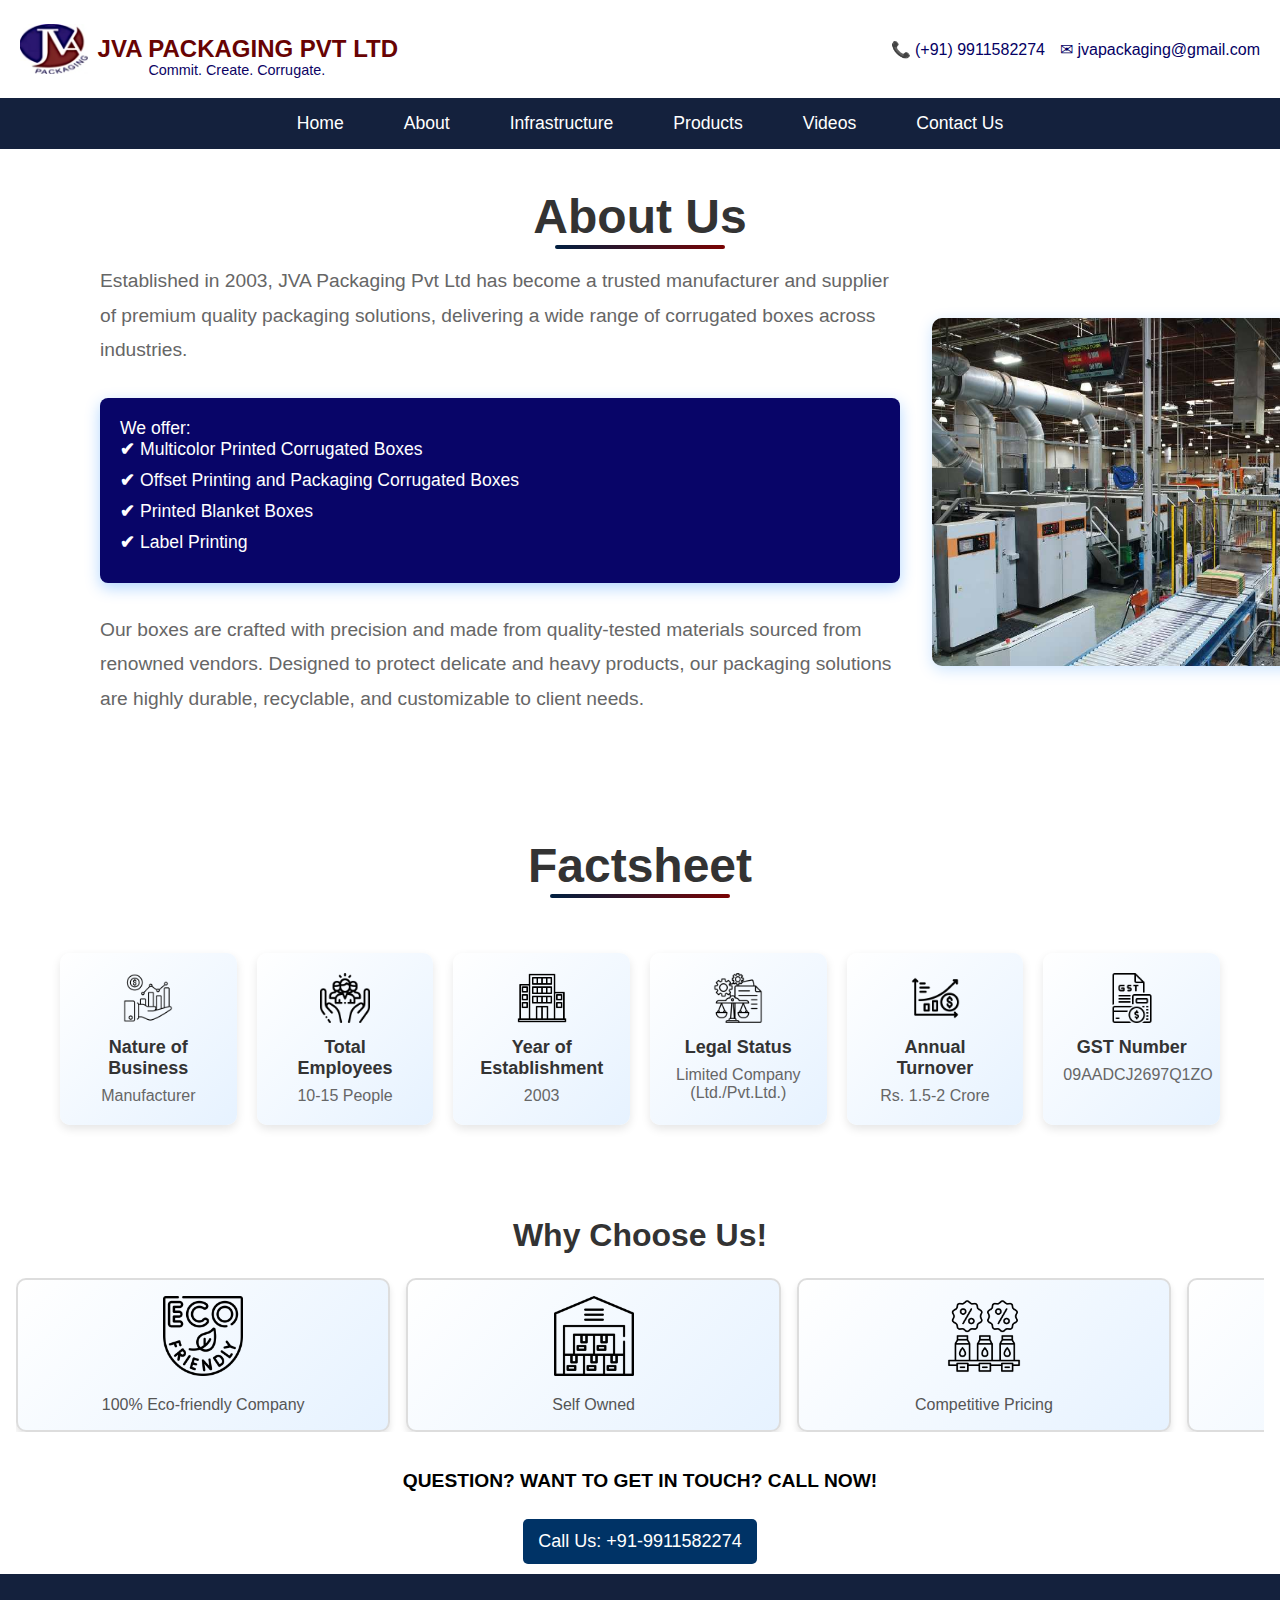
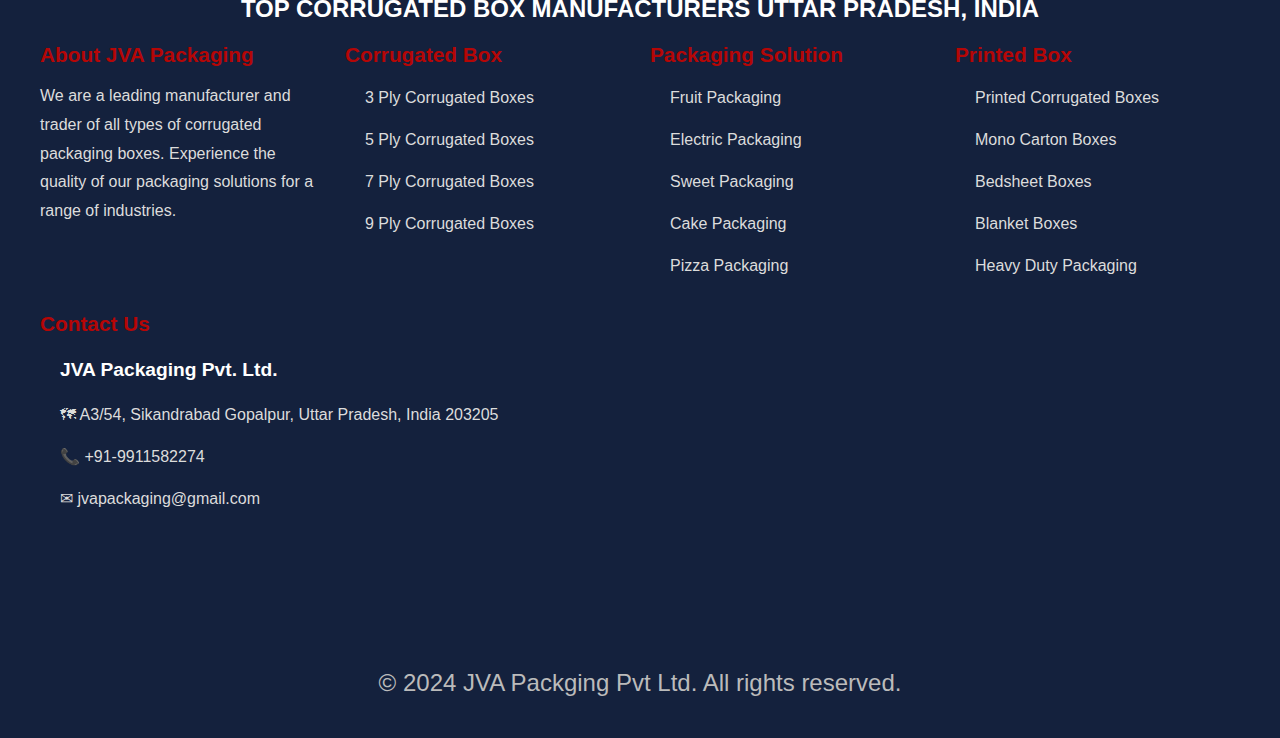
<file: about.html>
<!DOCTYPE html>
<html lang="en">
<head>
    <meta charset="UTF-8">
    <meta name="viewport" content="width=device-width, initial-scale=1.0">
    <title>About Us - JVA Packaging Pvt Ltd</title>
    <link rel="icon" href="img/jva logo.jpg"type="image/x-icon" />
    <link rel="stylesheet" href="about.css">
    <link href="https://fonts.googleapis.com/css2?family=Playfair+Display:wght@400;700&family=Raleway:wght@400;700&family=Lobster&family=Dancing+Script:wght@400;700&family=Cinzel:wght@400;700&display=swap" rel="stylesheet">

    </head>
<body>
    <header>
        <div class="top-bar">
            <div class="logo">  
                <img src="img/jva logo.jpg" alt="jva packaging Logo">
                <h1>JVA PACKAGING PVT LTD</h1>
                <p>Commit. Create. Corrugate.</p>
            </div>
            <div class="contact-info">
                <a href="tel:+919911582274">&#128222; (+91) 9911582274</a>
                <a href="jvapackaging@gmail.com">&#9993; jvapackaging@gmail.com</a>
            </div>
        </div>
        <nav>
            <div class="hamburger" onclick="toggleMenu()">
                &#9776; <!-- Hamburger Icon -->
            </div>
            <ul id="nav-list" class="menu-visible">
                <li><a href="index.html">Home</a></li>
                <li><a href="about.html">About</a></li>
                <li><a href="infra.html">Infrastructure</a></li>
                <li><a href="products.html">Products</a></li>
                <li><a href="video.html">Videos</a></li>
                <li><a href="contact.html">Contact Us</a></li>
            </ul>
        </nav>
    </header>

    <section class="about-us">
        <h1 class="heading">About Us</h1>
        <div class="content">
            <p class="intro">Established in 2003, JVA Packaging Pvt Ltd has become a trusted manufacturer and supplier of premium quality packaging solutions, delivering a wide range of corrugated boxes across industries.</p>
            <div class="highlight">
                <p>We offer:</p>
                <ul>
                    <li>Multicolor Printed Corrugated Boxes</li>
                    <li>Offset Printing and Packaging Corrugated Boxes</li>
                    <li>Printed Blanket Boxes</li>
                    <li>Label Printing</li>
                </ul>
            </div>
            <p class="details">Our boxes are crafted with precision and made from quality-tested materials sourced from renowned vendors. Designed to protect delicate and heavy products, our packaging solutions are highly durable, recyclable, and customizable to client needs.</p>
            <div class="image-section">
                <img src="img/jva.jpg" alt="Packaging Factory">
            </div>
        </div>
    </section>
    <div class="heading-container">
      <h1 class="fact">Factsheet</h1>
    </div>
    <div class="container">
        <div class="card">
          <div class="icon">
            <img src="about icon/business.png" alt="Nature of Business">
          </div>
          <div class="title">Nature of Business</div>
          <div class="value">Manufacturer</div>
        </div>
        <div class="card">
          <div class="icon">
            <img src="about icon/employee.png" alt="Total Employees">
          </div>
          <div class="title">Total Employees</div>
          <div class="value">10-15 People</div>
        </div>
        <div class="card">
          <div class="icon">
            <img src="about icon/company.png" alt="Year of Establishment">
          </div>
          <div class="title">Year of Establishment</div>
          <div class="value">2003</div>
        </div>
        <div class="card">
          <div class="icon">
            <img src="about icon/legal-system.png" alt="Legal Status">
          </div>
          <div class="title">Legal Status</div>
          <div class="value">Limited Company (Ltd./Pvt.Ltd.)</div>
        </div>
        <div class="card">
          <div class="icon">
            <img src="about icon/data-analytics.png" alt="Annual Turnover">
          </div>
          <div class="title">Annual Turnover</div>
          <div class="value">Rs. 1.5-2 Crore</div>
        </div>
        <div class="card">
          <div class="icon">
            <img src="about icon/gst.png" alt="GST Number">
          </div>
          <div class="title">GST Number</div>
          <div class="value">09AADCJ2697Q1ZO</div>
        </div>  
      </div>


    <section id="why-choose-us" class="why-choose-us">
        <h2>Why Choose Us!</h2>
        <div class="features-slider">
          <div class="slide">
            <img src="img/eco-friendly.png" alt="Eco-Friendly">
            <p>100% Eco-friendly Company</p>
          </div>
          <div class="slide">
            <img src="img/warehouse.png" alt="Family Owned">
            <p>Self Owned</p>
          </div>
          <div class="slide">
            <img src="img/pricing.png" alt="Competitive Pricing">
            <p>Competitive Pricing</p>
          </div>
          <div class="slide">
            <img src="img/customizing.png" alt="Customizable Packaging">
            <p>Customizable Packaging</p>
          </div>
          <div class="slide">
            <img src="img/sustainable-factory.png" alt="Sustainability">
            <p>Committed to Sustainability</p>
          </div>
          <div class="slide">
            <img src="img/receiver.png" alt="Quality Material">
            <p>Quality Raw Materials</p>
          </div>
          <div class="slide">
            <img src="img/home.png" alt="In-house Packaging">
            <p>In-house Packaging</p>
          </div>
          <div class="slide">
            <img src="img/factory-machine.png" alt="Serving Big & Small">
            <p>Fully Equipped</p>
          </div>
        </div>
      </section>
      
    <section class="questions">
        <h2 class="CALL">QUESTION? WANT TO GET IN TOUCH? CALL NOW!</h2>
        
        <a href="tel:+91-9911582274" class="call-button">Call Us: +91-9911582274</a>
       
    </section>
    <!-- footer section -->
    <footer>
        <div class="footer-container">
            <div class="footer-section">
                <h2>Top Corrugated Box Manufacturers uttar Pradesh, India</h2>
            </div>
            <div class="footer-content">
                <!-- About Section -->
                <div class="footer-column">
                    <h3>About JVA Packaging</h3>
                    <p1>
                        We are a leading manufacturer and trader of all types of corrugated packaging boxes. Experience the quality of our packaging solutions for a range of industries.
                    </p1>
                    
                </div>
    
                <!-- Corrugated Box Section -->
                <div class="footer-column">
                    <h3>Corrugated Box</h3>
                    <ul>
                        <li><a href="#">3 Ply Corrugated Boxes</a></li>
                        <li><a href="#">5 Ply Corrugated Boxes</a></li>
                        <li><a href="#">7 Ply Corrugated Boxes</a></li>
                        <li><a href="#">9 Ply Corrugated Boxes</a></li>
                    </ul>
                </div>
    
                <!-- Packaging Solution Section -->
                <div class="footer-column">
                    <h3>Packaging Solution</h3>
                    <ul>
                        <li><a href="#">Fruit Packaging</a></li>
                        <li><a href="#">Electric Packaging</a></li>
                        <li><a href="#">Sweet Packaging</a></li>
                        <li><a href="#">Cake Packaging</a></li>
                        <li><a href="#">Pizza Packaging</a></li>
                    </ul>
                </div>
                   <!-- Printed Box Section -->
                   <div class="footer-column">
                    <h3>Printed Box</h3>
                    <ul>
                        <li><a href="#">Printed Corrugated Boxes</a></li>
                        <li><a href="#">Mono Carton Boxes</a></li>
                        <li><a href="#">Bedsheet Boxes</a></li>
                        <li><a href="#">Blanket Boxes</a></li>
                        <li><a href="#">Heavy Duty Packaging</a></li>
                    </ul>
                </div>
                <!-- Contact Section -->
                <div class="footer-column">
                    <h3>Contact Us</h3>
                    <ul>
                        <li><strong>JVA Packaging Pvt. Ltd.</strong></li>
                        <li><a href="https://maps.app.goo.gl/AWVJdCpCkcMdWbh77"> &#128506; A3/54, Sikandrabad Gopalpur, Uttar Pradesh, India 203205</a></li>
                  
                        <li> <a href="tel:+919911582274">&#128222; +91-9911582274</a></li>
                        <li> <a href="mailto:jvapackaging@gmail.com">&#9993; jvapackaging@gmail.com</a></li>
                        
                    </ul>
                </div>
                <div class="maps">
                    <iframe src="https://www.google.com/maps/embed?pb=!1m18!1m12!1m3!1d224760.96197865362!2d77.69749341778564!3d28.331929483795637!2m3!1f0!2f0!3f0!3m2!1i1024!2i768!4f13.1!3m3!1m2!1s0x390c95ac6ce05339%3A0xa662cb6fce7e8651!2sJva%20Packaging%20Pvt.%20Ltd.!5e0!3m2!1sen!2sin!4v1727687516761!5m2!1sen!2sin" width="500" height="300" style="border:0;" allowfullscreen="" loading="lazy" referrerpolicy="no-referrer-when-downgrade" aria-hidden="false" tabindex="0"></iframe>
                </div>
            </div>
        </div>
        <div class="footer-bottom">
            <p>&copy; 2024 JVA Packging Pvt Ltd. All rights reserved.</p>
        </div>
    </footer>
    <script src="script.js"></script>
    <script>
        function toggleMenu() {
            const navList = document.getElementById('nav-list');
            if (navList.classList.contains('menu-hidden')) {
                navList.classList.remove('menu-hidden');
                navList.classList.add('menu-visible');
            } else {
                navList.classList.remove('menu-visible');
                navList.classList.add('menu-hidden');
            }
        }
        document.addEventListener("DOMContentLoaded", () => {
            const slider = document.querySelector(".features-slider");
            let scrollAmount = 0;

            function autoSlide() {
            const maxScrollLeft = slider.scrollWidth - slider.clientWidth;
            if (scrollAmount >= maxScrollLeft) {
                scrollAmount = 0; // Reset to the beginning
            } else {
                scrollAmount += slider.clientWidth / 3; // Adjust step for smooth scroll
            }
            slider.scrollTo({
            left: scrollAmount,
            behavior: "smooth",
        });
    }

    setInterval(autoSlide, 1000); // Slides every 3 seconds
  });

    
        </script>
        
    <!-- JavaScript for 'Back to Top' button -->
    </body>
    </html>
</file>
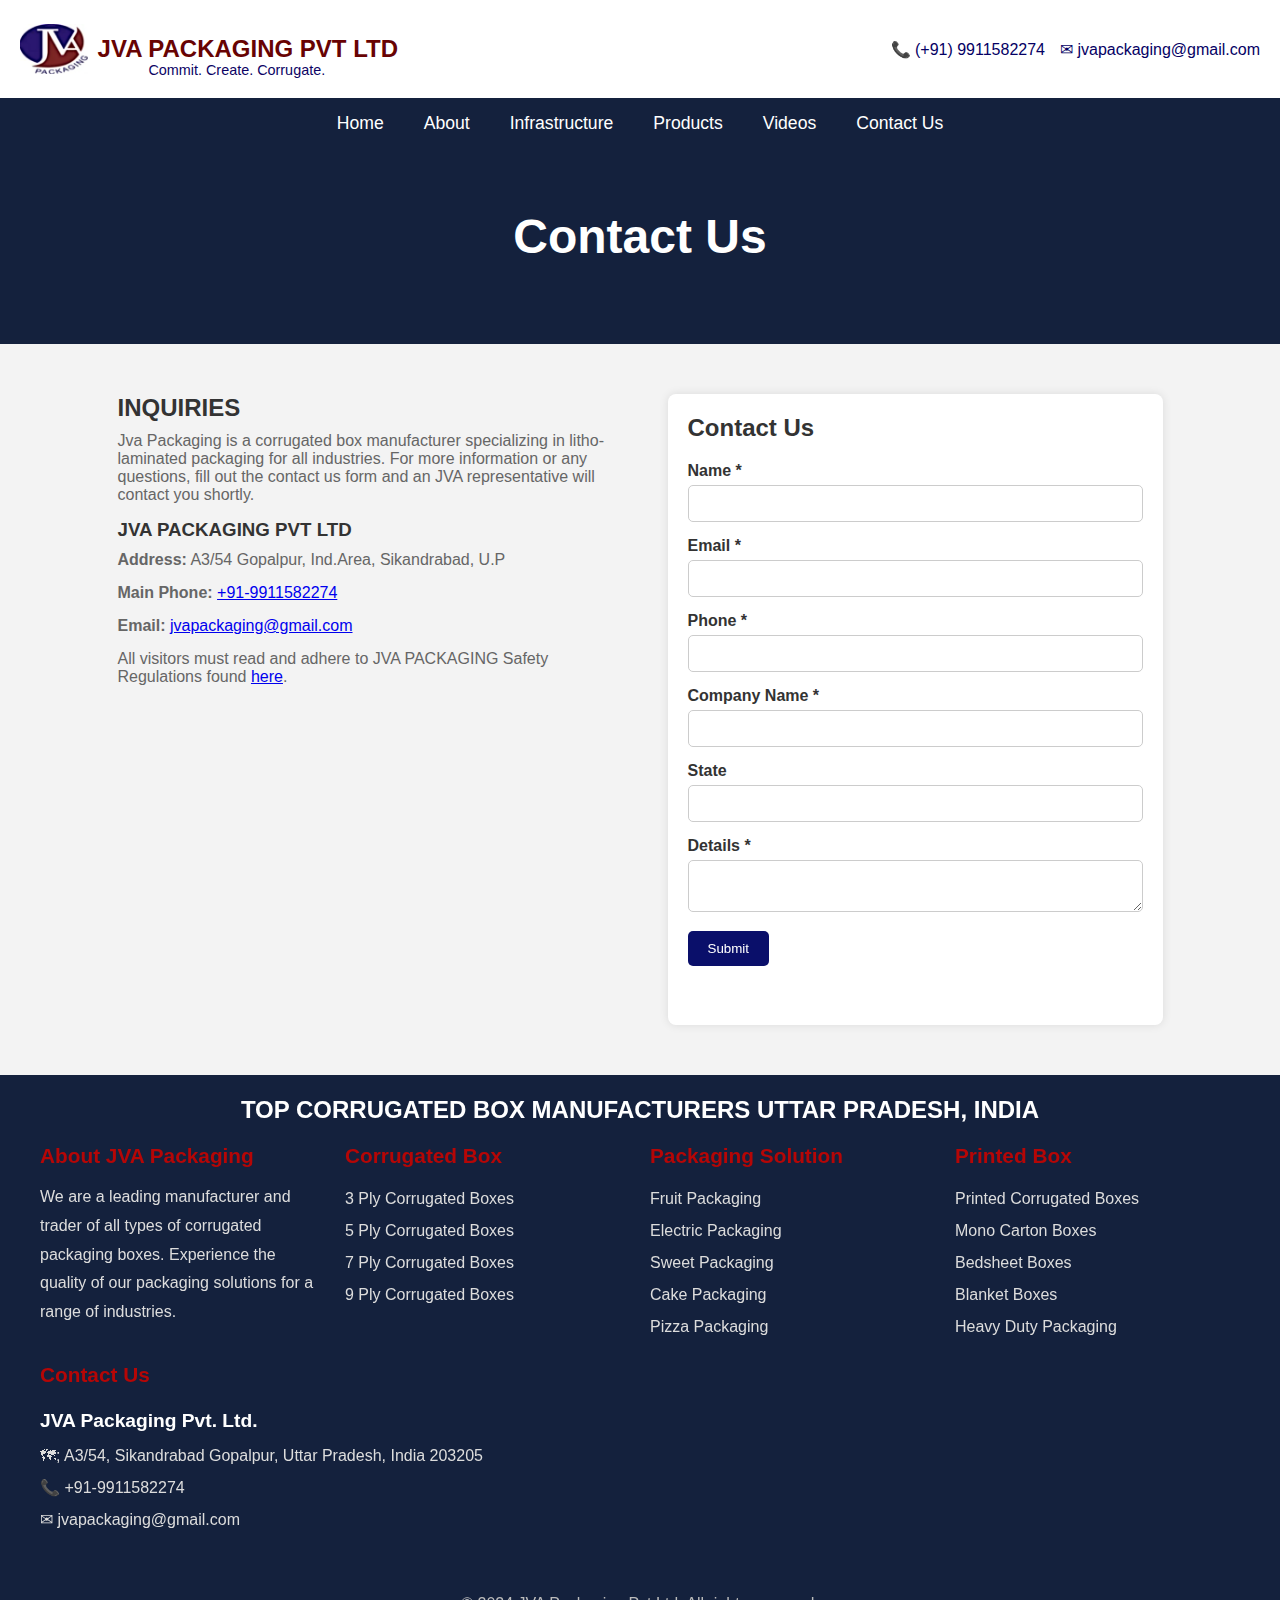
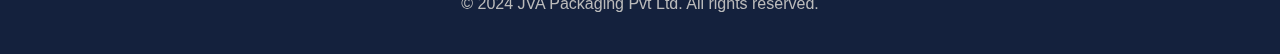
<file: contact.html>
<!DOCTYPE html>
<html lang="en">
<head>
    <meta charset="UTF-8">
    <meta name="viewport" content="width=device-width, initial-scale=1.0">
    <title>Contact Us - JVA Packaging Pvt Ltd</title>
    <link rel="stylesheet" href="contact.css">
</head>
<body>
    <header>
        <div class="top-bar">
            <div class="logo">  
                <img src="img/jva logo.jpg" alt="jva packaging Logo">
                <h1>JVA PACKAGING PVT LTD</h1>
                <p>Commit. Create. Corrugate.</p>
            </div>
            <div class="contact-info">
                <a href="tel:+919911582274">&#128222; (+91) 9911582274</a>
                <a href="jvapackaging@gmail.com">&#9993; jvapackaging@gmail.com</a>
            </div>
        </div>
        <nav>
            <div class="hamburger" onclick="toggleMenu()">
                &#9776; <!-- Hamburger Icon -->
            </div>
            <ul id="nav-list" class="menu-visible">
                <li><a href="index.html">Home</a></li>
                <li><a href="about.html">About</a></li>
                <li><a href="infra.html">Infrastructure</a></li>
                <li><a href="products.html">Products</a></li>
                <li><a href="video.html">Videos</a></li>
                <li><a href="contact.html">Contact Us</a></li>
            </ul>
            
        </nav>
    </header>
    
    <!-- Header Section -->
    <div class="pro">
        <h1>Contact Us</h1>
        
    </div>

    <div class="container">
        <!-- Left Side: Company Information -->
        <div class="company-info">
            <h2>INQUIRIES</h2>
            <p>Jva Packaging is a corrugated box manufacturer specializing in litho-laminated packaging for all industries. For more information or any questions, fill out the contact us form and an JVA representative will contact you shortly.</p>
            <h3>JVA PACKAGING PVT LTD</h3>
            <p><strong>Address:</strong> A3/54 Gopalpur, Ind.Area, Sikandrabad, U.P</U></p>
            <p><strong>Main Phone:</strong> <a href="tel:+919911582274">+91-9911582274</a></p>
            <p><strong>Email:</strong> <a href="jvapackaging@gmail.com">jvapackaging@gmail.com</a></p>
            <p>All visitors must read and adhere to JVA PACKAGING Safety Regulations found <a href="#">here</a>.</p>
        
        <!-- Google Map Embed -->
        <iframe src="https://www.google.com/maps/embed?pb=!1m18!1m12!1m3!1d224760.96197865362!2d77.69749341778564!3d28.331929483795637!2m3!1f0!2f0!3f0!3m2!1i1024!2i768!4f13.1!3m3!1m2!1s0x390c95ac6ce05339%3A0xa662cb6fce7e8651!2sJva%20Packaging%20Pvt.%20Ltd.!5e0!3m2!1sen!2sin!4v1727687516761!5m2!1sen!2sin" width="350" height="300" style="border:0;" allowfullscreen="" loading="lazy" referrerpolicy="no-referrer-when-downgrade" aria-hidden="false" tabindex="0"></iframe>
           
        </div>

    <!-- Right Side: Contact Form -->
    <div class="contact-form">
        <h2>Contact Us</h2>
        <form id="contactForm" action="https://api.web3forms.com/submit" method="post">
            <input type="hidden" name="access_key" value="dceea144-5301-4f5d-9f7b-da178e987632">
            <label for="name">Name *</label>
            <input type="text" id="name" name="name" required>
        
            <label for="email">Email *</label>
            <input type="email" id="email" name="email" required>
        
            <label for="phone">Phone *</label>
            <input type="tel" id="phone" name="phone" required>
        
            <label for="company-name">Company Name *</label>
            <input type="text" id="company-name" name="company-name" required>
        
            <label for="state">State </label>
            <input type="text" id="state" name="state">
        
            <label for="details">Details *</label>
            <textarea id="details" name="details" required></textarea>
        
            <button type="submit">Submit</button>
        </form>
        
    </div>
</div>

<footer>
    <div class="footer-container">
        <div class="footer-section">
            <h2>Top Corrugated Box Manufacturers uttar Pradesh, India</h2>
        </div>
        <div class="footer-content">
            <!-- About Section -->
            <div class="footer-column">
                <h3>About JVA Packaging</h3>
                <p1>
                    We are a leading manufacturer and trader of all types of corrugated packaging boxes. Experience the quality of our packaging solutions for a range of industries.
                </p1>
                
            </div>

            <!-- Corrugated Box Section -->
            <div class="footer-column">
                <h3>Corrugated Box</h3>
                <ul>
                    <li><a href="#">3 Ply Corrugated Boxes</a></li>
                    <li><a href="#">5 Ply Corrugated Boxes</a></li>
                    <li><a href="#">7 Ply Corrugated Boxes</a></li>
                    <li><a href="#">9 Ply Corrugated Boxes</a></li>
                </ul>
            </div>

            <!-- Packaging Solution Section -->
            <div class="footer-column">
                <h3>Packaging Solution</h3>
                <ul>
                    <li><a href="#">Fruit Packaging</a></li>
                    <li><a href="#">Electric Packaging</a></li>
                    <li><a href="#">Sweet Packaging</a></li>
                    <li><a href="#">Cake Packaging</a></li>
                    <li><a href="#">Pizza Packaging</a></li>
                </ul>
            </div>
               <!-- Printed Box Section -->
               <div class="footer-column">
                <h3>Printed Box</h3>
                <ul>
                    <li><a href="#">Printed Corrugated Boxes</a></li>
                    <li><a href="#">Mono Carton Boxes</a></li>
                    <li><a href="#">Bedsheet Boxes</a></li>
                    <li><a href="#">Blanket Boxes</a></li>
                    <li><a href="#">Heavy Duty Packaging</a></li>
                </ul>
            </div>
            <!-- Contact Section -->
            <div class="footer-column">
                <h3>Contact Us</h3>
                <ul>
                    <li><strong>JVA Packaging Pvt. Ltd.</strong></li>
                    <li><a href="https://maps.app.goo.gl/AWVJdCpCkcMdWbh77"> &#128506;; A3/54, Sikandrabad Gopalpur, Uttar Pradesh, India 203205</a></li>
              
                    <li> <a href="tel:+919911582274">&#128222; +91-9911582274</a></li>
                    <li> <a href="mailto:jvapackaging@gmail.com">&#9993; jvapackaging@gmail.com</a></li>
                    
                </ul>
            </div>
        </div>
    </div>
    <div class="footer-bottom">
        <p>&copy; 2024 JVA Packaging Pvt Ltd. All rights reserved.</p>
    </div>
</footer>
<script>
    function toggleMenu() {
        const navList = document.getElementById('nav-list');
        if (navList.classList.contains('menu-hidden')) {
            navList.classList.remove('menu-hidden');
            navList.classList.add('menu-visible');
        } else {
            navList.classList.remove('menu-visible');
            navList.classList.add('menu-hidden');
        }
    }
    </script>
    
</body>
</html>
</file>
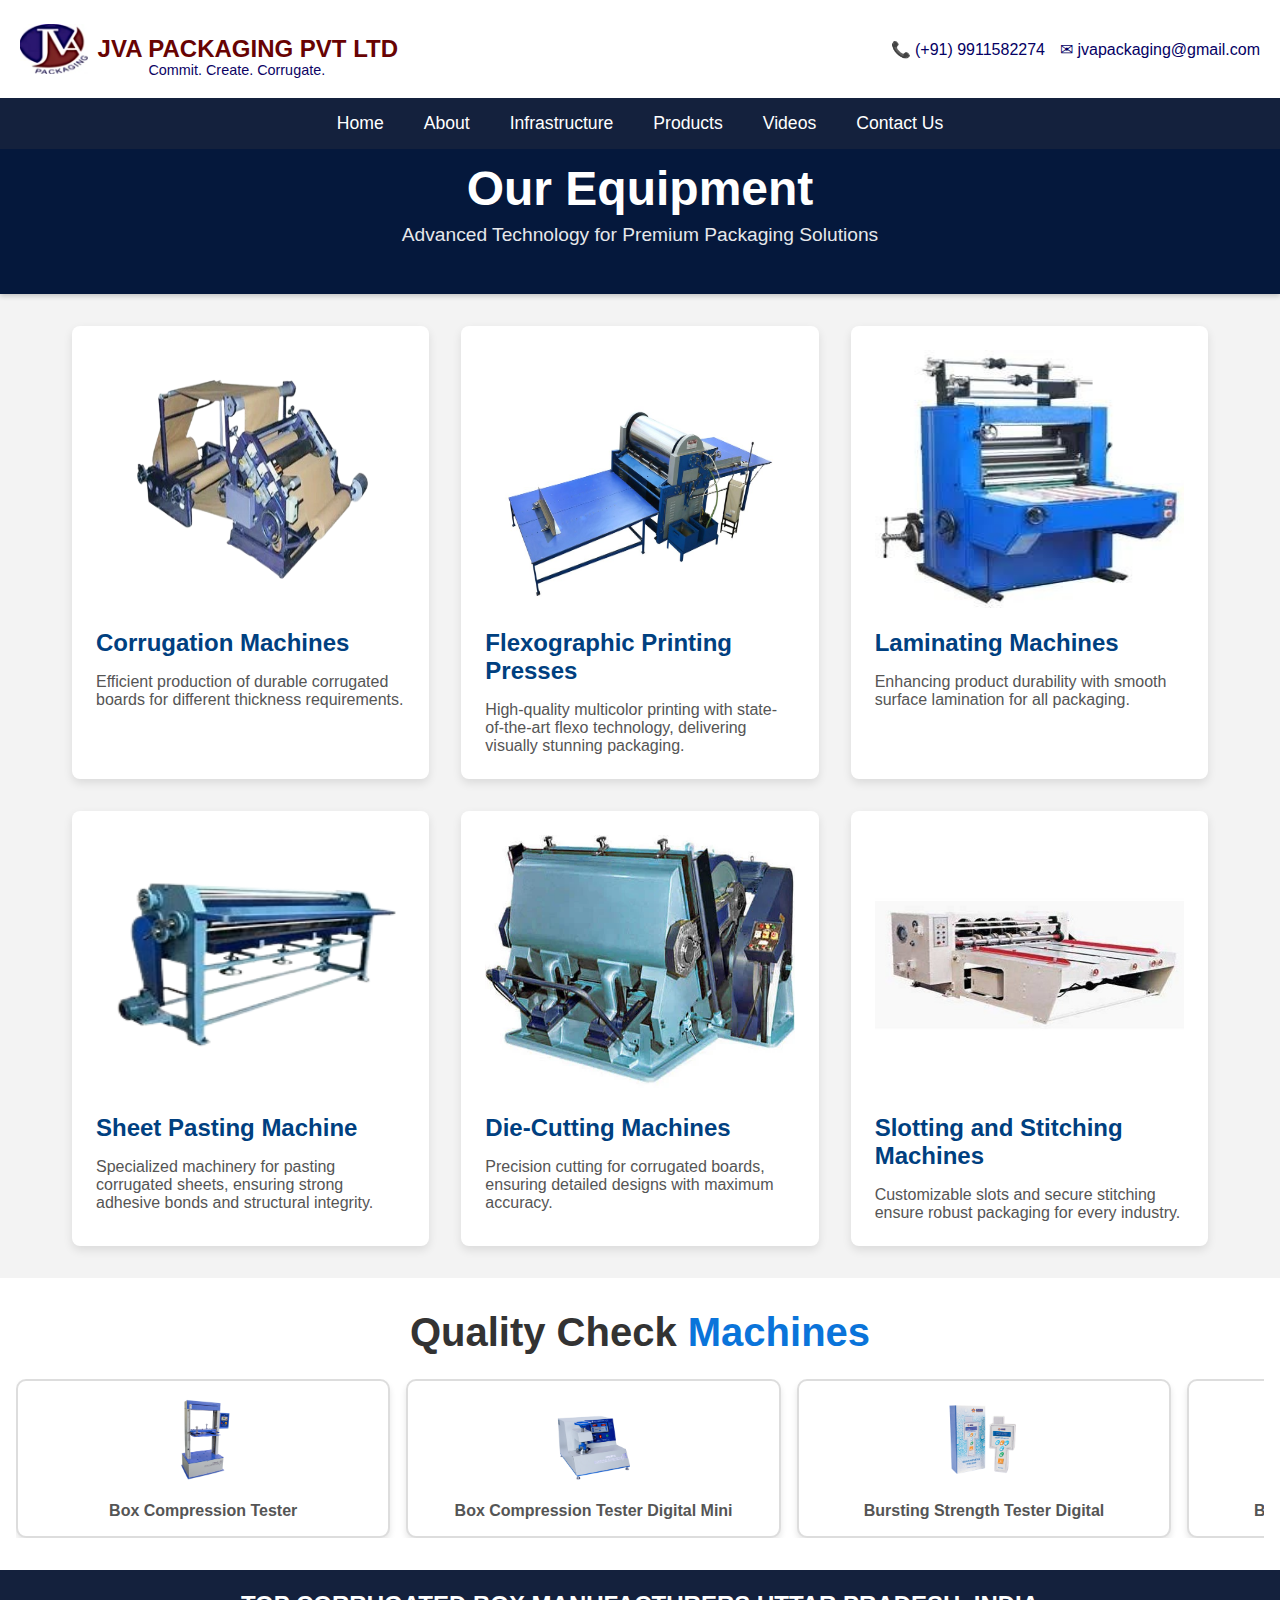
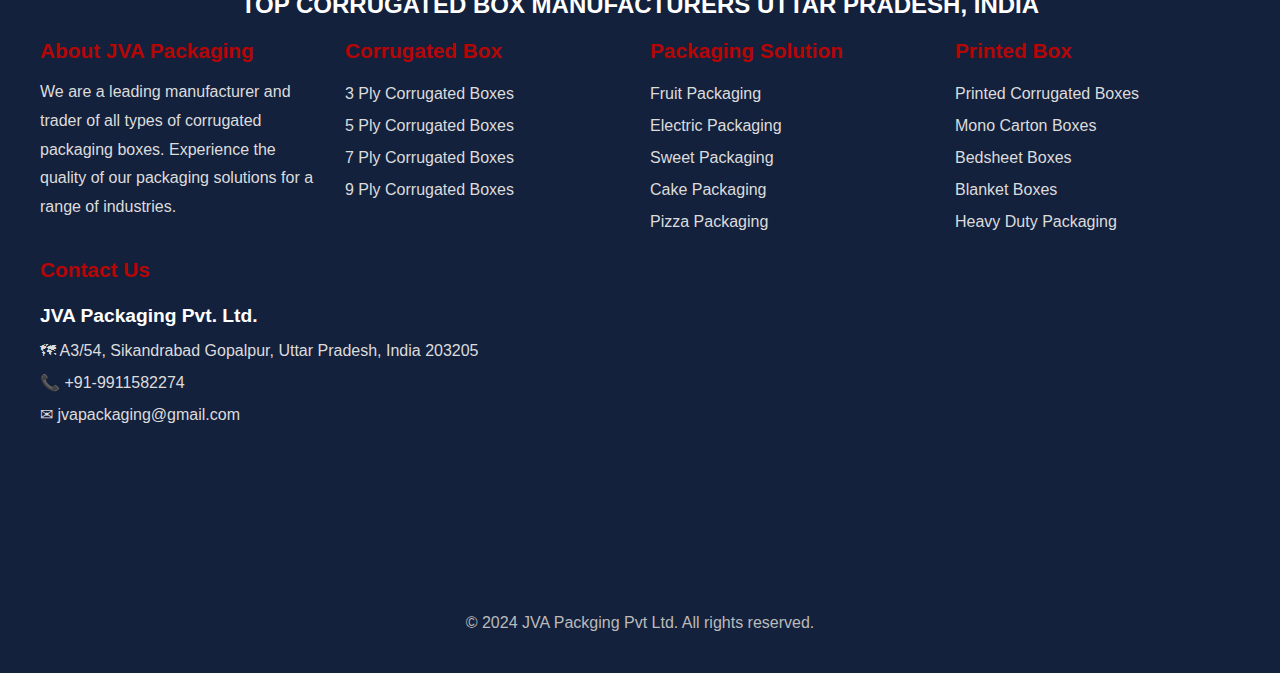
<file: infra.html>
<!DOCTYPE html>
<html lang="en">
<head>
    <meta charset="UTF-8">
    <meta name="viewport" content="width=device-width, initial-scale=1.0">
    <title>About Us - JVA Packaging Pvt Ltd</title>
    <link rel="stylesheet" href="infra.css">
</head>
<body>
    <!-- header section -->
    <header>
        <div class="top-bar">
            <div class="logo">  
                <img src="img/jva logo.jpg" alt="jva packaging Logo">
                <h1>JVA PACKAGING PVT LTD</h1>
                <p>Commit. Create. Corrugate.</p>
            </div>
            <div class="contact-info">
                <a href="tel:+919911582274">&#128222; (+91) 9911582274</a>
                <a href="jvapackaging@gmail.com">&#9993; jvapackaging@gmail.com</a>
            </div>
        </div>
        <nav>
            <div class="hamburger" onclick="toggleMenu()">
                &#9776; <!-- Hamburger Icon -->
            </div>
            <ul id="nav-list" class="menu-visible">
                <li><a href="index.html">Home</a></li>
                <li><a href="about.html">About</a></li>
                <li><a href="infra.html">Infrastructure</a></li>
                <li><a href="products.html">Products</a></li>
                <li><a href="video.html">Videos</a></li>
                <li><a href="contact.html">Contact Us</a></li>
            </ul>
            
        </nav>
    </header>
    <section class="equi">
        <div class="words">
            <h1>Our Equipment</h1>
            <p>Advanced Technology for Premium Packaging Solutions</p>
        </div>
    </section>
    <section class="equipment-grid">
        <div class="equipment-item">
            <img src="machine/corrugation machine.png">
            <h2>Corrugation Machines</h2>
            <p>Efficient production of durable corrugated boards for different thickness requirements.</p>
        </div>

        <div class="equipment-item">
            <img src="machine/flexo.jpg">
            <h2>Flexographic Printing Presses</h2>
            <p>High-quality multicolor printing with state-of-the-art flexo technology, delivering visually stunning packaging.</p>
        </div>
        
        <div class="equipment-item">
            <img src="machine/lamination.jpg">
            <h2>Laminating Machines</h2>
            <p>Enhancing product durability with smooth surface lamination for all packaging.</p>
        </div> 

        <div class="equipment-item">
            <img src="machine/PASTING.png" height="309" width="309">
            <h2>Sheet Pasting Machine</h2>
            <p>Specialized machinery for pasting corrugated sheets, ensuring strong adhesive bonds and structural integrity.</p>
        </div>
        
        <div class="equipment-item">
            <img src="machine/die cutting.webp">
            <h2>Die-Cutting Machines</h2>
            <p>Precision cutting for corrugated boards, ensuring detailed designs with maximum accuracy.</p>
        </div>

        <div class="equipment-item">
            <img src="machine/slotting-slitting-and-creasing-machine-1000x1000.jpg">
            <h2>Slotting and Stitching Machines</h2>
            <p>Customizable slots and secure stitching ensure robust packaging for every industry.</p>
        </div>
    </section>
    <section id="products-range" class="products-range">
        <h2>Quality Check <span class="highlight">Machines</span></h2>
        <div class="product-slider">
          <div class="slide">
            <img src="machine/1.png" alt="Box Compression Tester">
            <h3>Box Compression Tester</h3>
          </div>
          <div class="slide">
            <img src="machine/2.png" alt="Box Compression Tester Digital Mini">
            <h3>Box Compression Tester Digital Mini</h3>
          </div>
          <div class="slide">
            <img src="machine/3.png" alt="Bursting Strength Tester Digital">
            <h3>Bursting Strength Tester Digital</h3>
          </div>
          <div class="slide">
            <img src="machine/4.png" alt="Bursting Strength Tester Digital">
            <h3>Bursting Strength Tester Digital</h3>
          </div>
        </div>
      </section>
      
    <footer>
        <div class="footer-container">
            <div class="footer-section">
                <h2>Top Corrugated Box Manufacturers uttar Pradesh, India</h2>
            </div>
            <div class="footer-content">
                <!-- About Section -->
                <div class="footer-column">
                    <h3>About JVA Packaging</h3>
                    <p1>
                        We are a leading manufacturer and trader of all types of corrugated packaging boxes. Experience the quality of our packaging solutions for a range of industries.
                    </p1>
                    
                </div>
    
                <!-- Corrugated Box Section -->
                <div class="footer-column">
                    <h3>Corrugated Box</h3>
                    <ul>
                        <li><a href="#">3 Ply Corrugated Boxes</a></li>
                        <li><a href="#">5 Ply Corrugated Boxes</a></li>
                        <li><a href="#">7 Ply Corrugated Boxes</a></li>
                        <li><a href="#">9 Ply Corrugated Boxes</a></li>
                    </ul>
                </div>
    
                <!-- Packaging Solution Section -->
                <div class="footer-column">
                    <h3>Packaging Solution</h3>
                    <ul>
                        <li><a href="#">Fruit Packaging</a></li>
                        <li><a href="#">Electric Packaging</a></li>
                        <li><a href="#">Sweet Packaging</a></li>
                        <li><a href="#">Cake Packaging</a></li>
                        <li><a href="#">Pizza Packaging</a></li>
                    </ul>
                </div>
                   <!-- Printed Box Section -->
                   <div class="footer-column">
                    <h3>Printed Box</h3>
                    <ul>
                        <li><a href="#">Printed Corrugated Boxes</a></li>
                        <li><a href="#">Mono Carton Boxes</a></li>
                        <li><a href="#">Bedsheet Boxes</a></li>
                        <li><a href="#">Blanket Boxes</a></li>
                        <li><a href="#">Heavy Duty Packaging</a></li>
                    </ul>
                </div>
                <!-- Contact Section -->
                <div class="footer-column">
                    <h3>Contact Us</h3>
                    <ul>
                        <li><strong>JVA Packaging Pvt. Ltd.</strong></li>
                        <li><a href="https://maps.app.goo.gl/AWVJdCpCkcMdWbh77"> &#128506; A3/54, Sikandrabad Gopalpur, Uttar Pradesh, India 203205</a></li>
                  
                        <li> <a href="tel:+919911582274">&#128222; +91-9911582274</a></li>
                        <li> <a href="mailto:jvapackaging@gmail.com">&#9993; jvapackaging@gmail.com</a></li>
                        
                    </ul>
                </div>
                <div class="maps">
                    <iframe src="https://www.google.com/maps/embed?pb=!1m18!1m12!1m3!1d224760.96197865362!2d77.69749341778564!3d28.331929483795637!2m3!1f0!2f0!3f0!3m2!1i1024!2i768!4f13.1!3m3!1m2!1s0x390c95ac6ce05339%3A0xa662cb6fce7e8651!2sJva%20Packaging%20Pvt.%20Ltd.!5e0!3m2!1sen!2sin!4v1727687516761!5m2!1sen!2sin" width="500" height="300" style="border:0;" allowfullscreen="" loading="lazy" referrerpolicy="no-referrer-when-downgrade" aria-hidden="false" tabindex="0"></iframe>
                </div>
            </div>
        </div>
        <div class="footer-bottom">
            <p>&copy; 2024 JVA Packging Pvt Ltd. All rights reserved.</p>
        </div>
    </footer>
    <script>
        document.addEventListener('contextmenu', event => event.preventDefault());
        document.addEventListener('keydown', (event) => {
        if (event.key === "F12" || (event.ctrlKey && event.shiftKey && event.key === "I") || (event.ctrlKey && event.key === "U")) {
            event.preventDefault();
        }
    });
        function toggleMenu() {
            const navList = document.getElementById('nav-list');
            if (navList.classList.contains('menu-hidden')) {
                navList.classList.remove('menu-hidden');
                navList.classList.add('menu-visible');
            } else {
                navList.classList.remove('menu-visible');
                navList.classList.add('menu-hidden');
            }
        }
        document.addEventListener("DOMContentLoaded", () => {
    const slider = document.querySelector(".product-slider");
    let scrollAmount = 0;

    function autoSlide() {
      const maxScrollLeft = slider.scrollWidth - slider.clientWidth;
      if (scrollAmount >= maxScrollLeft) {
        scrollAmount = 0; // Reset to the beginning
      } else {
        scrollAmount += slider.clientWidth / 3; // Adjust scroll step
      }
      slider.scrollTo({
        left: scrollAmount,
        behavior: "smooth",
      });
    }

    setInterval(autoSlide, 900
        
    ); // Slide every 3 seconds
  });
        </script>
        
        
    </body>
    </html>
</file>
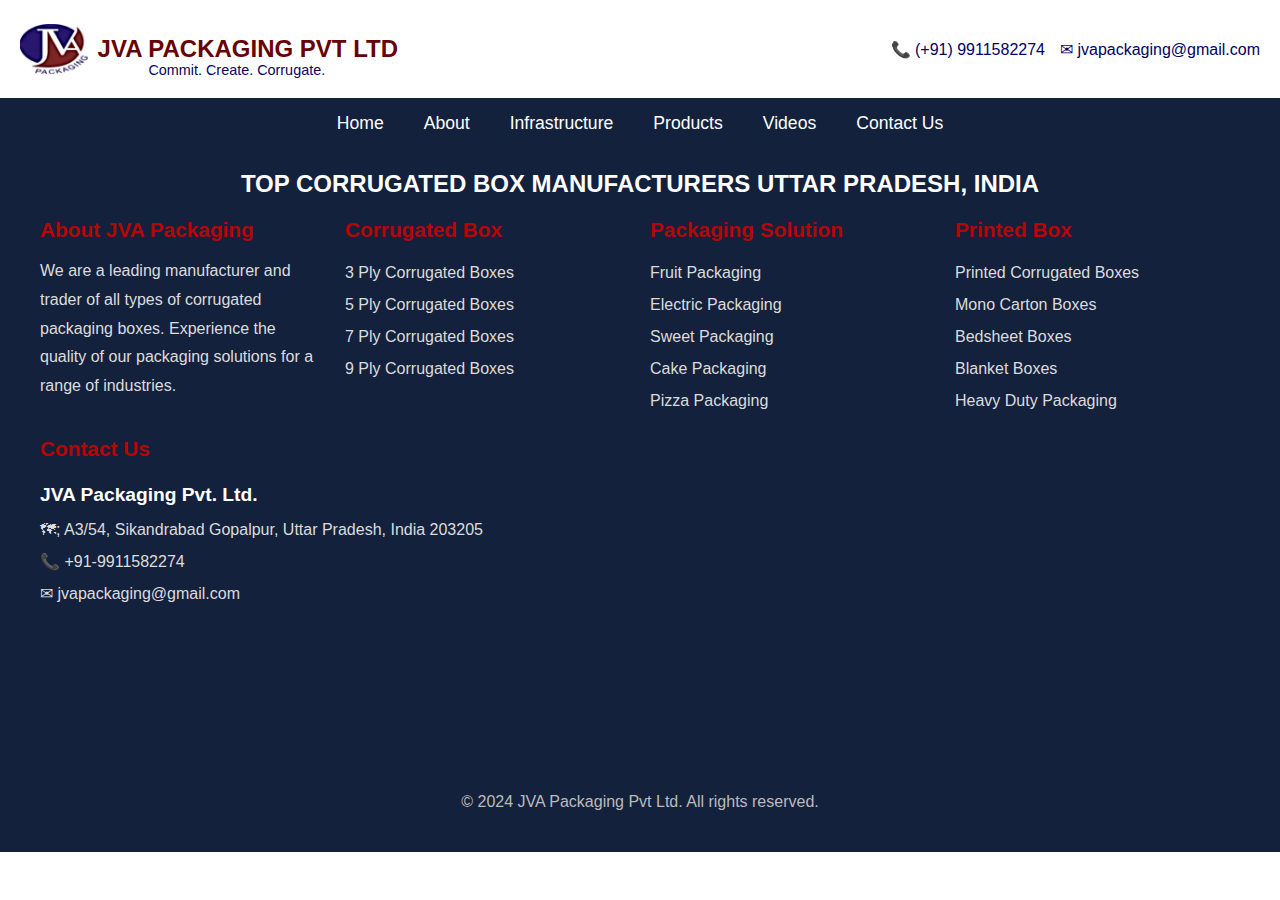
<file: video.html>
<!DOCTYPE html>
<html lang="en">
<head>
    <meta charset="UTF-8">
    <meta name="viewport" content="width=device-width, initial-scale=1.0">
    <title>About Us - JVA Packaging Pvt Ltd</title>
    <link rel="stylesheet" href="video.css">
</head>
<body>
    <!-- header section -->
    <header>
        <div class="top-bar">
            <div class="logo">  
                <img src="img/jva logo.jpg" alt="jva packaging Logo">
                <h1>JVA PACKAGING PVT LTD</h1>
                <p>Commit. Create. Corrugate.</p>
            </div>
            <div class="contact-info">
                <a href="tel:+919911582274">&#128222; (+91) 9911582274</a>
                <a href="jvapackaging@gmail.com">&#9993; jvapackaging@gmail.com</a>
            </div>
        </div>
        <nav>
            <div class="hamburger" onclick="toggleMenu()">
                &#9776; <!-- Hamburger Icon -->
            </div>
            <ul id="nav-list" class="menu-visible">
                <li><a href="index.html">Home</a></li>
                <li><a href="about.html">About</a></li>
                <li><a href="infra.html">Infrastructure</a></li>
                <li><a href="products.html">Products</a></li>
                <li><a href="video.html">Videos</a></li>
                <li><a href="contact.html">Contact Us</a></li>
            </ul>
            
        </nav>
    </header>
    <footer>
        <div class="footer-container">
            <div class="footer-section">
                <h2>Top Corrugated Box Manufacturers uttar Pradesh, India</h2>
            </div>
            <div class="footer-content">
                <!-- About Section -->
                <div class="footer-column">
                    <h3>About JVA Packaging</h3>
                    <p1>
                        We are a leading manufacturer and trader of all types of corrugated packaging boxes. Experience the quality of our packaging solutions for a range of industries.
                    </p1>
                    
                </div>
    
                <!-- Corrugated Box Section -->
                <div class="footer-column">
                    <h3>Corrugated Box</h3>
                    <ul>
                        <li><a href="#">3 Ply Corrugated Boxes</a></li>
                        <li><a href="#">5 Ply Corrugated Boxes</a></li>
                        <li><a href="#">7 Ply Corrugated Boxes</a></li>
                        <li><a href="#">9 Ply Corrugated Boxes</a></li>
                    </ul>
                </div>
    
                <!-- Packaging Solution Section -->
                <div class="footer-column">
                    <h3>Packaging Solution</h3>
                    <ul>
                        <li><a href="#">Fruit Packaging</a></li>
                        <li><a href="#">Electric Packaging</a></li>
                        <li><a href="#">Sweet Packaging</a></li>
                        <li><a href="#">Cake Packaging</a></li>
                        <li><a href="#">Pizza Packaging</a></li>
                    </ul>
                </div>
                   <!-- Printed Box Section -->
                   <div class="footer-column">
                    <h3>Printed Box</h3>
                    <ul>
                        <li><a href="#">Printed Corrugated Boxes</a></li>
                        <li><a href="#">Mono Carton Boxes</a></li>
                        <li><a href="#">Bedsheet Boxes</a></li>
                        <li><a href="#">Blanket Boxes</a></li>
                        <li><a href="#">Heavy Duty Packaging</a></li>
                    </ul>
                </div>
                <!-- Contact Section -->
                <div class="footer-column">
                    <h3>Contact Us</h3>
                    <ul>
                        <li><strong>JVA Packaging Pvt. Ltd.</strong></li>
                        <li><a href="https://maps.app.goo.gl/AWVJdCpCkcMdWbh77"> &#128506;; A3/54, Sikandrabad Gopalpur, Uttar Pradesh, India 203205</a></li>
                  
                        <li> <a href="tel:+919911582274">&#128222; +91-9911582274</a></li>
                        <li> <a href="mailto:jvapackaging@gmail.com">&#9993; jvapackaging@gmail.com</a></li>
                        
                    </ul>
                </div>
                <div class="maps">
                    <iframe src="https://www.google.com/maps/embed?pb=!1m18!1m12!1m3!1d224760.96197865362!2d77.69749341778564!3d28.331929483795637!2m3!1f0!2f0!3f0!3m2!1i1024!2i768!4f13.1!3m3!1m2!1s0x390c95ac6ce05339%3A0xa662cb6fce7e8651!2sJva%20Packaging%20Pvt.%20Ltd.!5e0!3m2!1sen!2sin!4v1727687516761!5m2!1sen!2sin" width="500" height="300" style="border:0;" allowfullscreen="" loading="lazy" referrerpolicy="no-referrer-when-downgrade" aria-hidden="false" tabindex="0"></iframe>
                </div>
            </div>
        </div>
        <div class="footer-bottom">
            <p>&copy; 2024 JVA Packaging Pvt Ltd. All rights reserved.</p>
        </div>
    </footer>
    <script>
        function toggleMenu() {
            const navList = document.getElementById('nav-list');
            if (navList.classList.contains('menu-hidden')) {
                navList.classList.remove('menu-hidden');
                navList.classList.add('menu-visible');
            } else {
                navList.classList.remove('menu-visible');
                navList.classList.add('menu-hidden');
            }
        }
        </script>
    </body>
    </html>
</file>
<file: about.css>
* {
    margin: 0;
    padding: 0;
    box-sizing: border-box;
}
html {
    width: 100%;
    overflow-x: hidden;
  }
/* General body styling */
body {
    width: 100%;
    font-family: 'Arial', sans-serif;
    background-color: #ffffff;
    color: #333;
    overflow-x: hidden;
}

/* Header styling */
header {
    background-color: #fff;
    padding: 0% 0;
    border-bottom: 0px solid #ddd;
    width: 100%;
    position: relative;

}

/* Top bar styling */
.top-bar {
    display: flex;
    justify-content: space-between;
    align-items: center;
    padding: 20px; /* Adjust padding for responsiveness */
    margin: 0;
}

/* Logo section */
.logo {
    display: flex;
    align-items: center;
}

/* Logo image styling */
.logo img {
    height: 50px;
    margin-right: 10px;
}

/* Logo title and tagline */
.logo h1 {
    font-size: 1.5rem;
    color: #680303;
    margin-bottom: 0;
}

/* Logo description/tagline */
.logo p {
    font-size: 0.9rem;
    color: #0c0364;
    margin-top: 42px;
    font-family: 'Franklin Gothic Medium', 'Arial Narrow', Arial, sans-serif;
    text-decoration: none;
    margin-left: -45%;
}


/* Contact info styling */
.contact-info {
    display: flex;
    align-items: center;
    font-size: 1rem;
}

.contact-info a {
    color: #050064;
    text-decoration: none;
    margin-left: 15px;
}

/* Add hover effect for contact links */
.contact-info a:hover {
    text-decoration: underline;
}

/* Responsive Design for Tablets */
@media (max-width: 768px) {
    .top-bar {
        flex-direction: column; /* Stack items vertically */
        align-items: flex-start;
        padding: 0 10%; /* Increase padding for better readability */
    }

    .logo img {
        height: 45px; /* Slightly reduce image size */
    }

    .logo h1 {
        font-size: 1.3rem; /* Reduce font size */
    }

    .logo p {
        font-size: 0.85rem; /* Adjust tagline size */
    }

    .contact-info {
        margin-top: 10px; /* Add space between logo and contact info */
    }

    .contact-info a {
        font-size: 0.9rem; /* Adjust font size */
        margin-left: 0;
        margin-right: 10px;
    }
}

/* Responsive Design for Small Phones */
@media (max-width: 480px) {
    .top-bar {
        flex-direction: column;
        align-items: center;
        padding: 10px 2%;
    }

    .logo {
        justify-content: center;
        text-align: center;
    }

    .logo img {
        height: 40px; /* Further reduce image size */
    }

    .logo h1 {
        font-size: 1.2rem; /* Adjust font size */
    }

    .logo p {
        display: none;
        font-size: 0.8rem; /* Adjust tagline font size */
        margin-top: 5px;
    }

    .contact-info {
        justify-content: center; /* Center the contact info */
        margin-top: 15px; /* Add space between logo and contact info */
    }

    .contact-info a {
        font-size: 0.85rem; /* Reduce font size */
        margin-left: 5px; /* Adjust spacing between items */
    }
}
nav {
    background-color: #14213d;
    position: relative;
    
}

nav ul {
    list-style-type: none;
    display: flex;
    justify-content: center;
    padding: 15px 0;
    margin: 0;
}

nav ul li {
    margin: 0 20px;
}

nav ul li a {
    text-decoration: none;
    color: #fff;
    font-size: 1.1rem;
}

nav ul li a:hover {
    border-bottom: 2px solid #fff;
}

/* Hide menu on small screens initially */
.menu-hidden {
    display: none;
}

.menu-visible {
    display: flex; /* Make the menu visible on larger screens */
}

.hamburger {
    display: none;
    font-size: 2rem;
    cursor: pointer;
    color: #121212;
    padding: 15px;
}

/* Responsive Design */
@media (max-width: 768px) {
    nav ul {
        flex-direction: column;
        justify-content: flex-start;
        align-items: center;
        padding: 0;
    }

    nav ul li {
        margin: 10px 0;
    }

    nav ul.menu-visible {
        display: none; /* Hide the menu by default on small screens */
    }

    .hamburger {
        display: block;
        position: absolute;
        top: -57px;
        right: -10px;
    }

    nav ul.menu-visible {
        display: flex; /* Make it visible if menu is toggled on small screens */
    }
}
.about-us {
    padding: 40px 20px;
    background-color: #ffffff;
    text-align: center;
    animation: fadeIn 1.5s ease-in-out;
    margin-bottom: -25%;

}

.heading {
    font-size: 3em;
    color: #333;
    margin-bottom: 20px;
    position: relative;
    display: inline-block;
}

.heading::after {
    content: '';
    position: absolute;
    width: 80%;
    height: 4px;
    background: linear-gradient(to right, #001f40, #7a0303);
    bottom: -5px;
    left: 10%;
    border-radius: 5px;
}

.content {
    margin: 0 80px;
    max-width: 800px;
    
    text-align: left;
    animation: slideUp 1.2s ease-in-out;
}

.intro, .details {
    font-size: 1.2em;
    color: #666;
    margin-bottom: 30px;
    line-height: 1.8;
}

.highlight {
    font-size: 1.1em;
    background: #080568;
    color: white;
    padding: 20px;
    border-radius: 8px;
    box-shadow: 0 5px 15px rgba(0, 123, 255, 0.3);
    margin-bottom: 30px;
    transition: transform 0.3s ease;
}

.highlight:hover {
    transform: scale(1.05);
}

ul {
    padding: 0;
    list-style-type: none;
}

ul li {
    margin-bottom: 10px;
    position: relative;
    padding-left: 20px;
}

.highlight li::before {
    content: "✔";
    color: #fff;
    font-weight: bold;
    position: absolute;
    left: 0;
    top: 0;
}
@media (max-width: 480px) {
    .about-us {
        padding: 20px 10px;
        margin-right: -70px; /* Remove the right margin for smaller screens */
        text-align: center;
        margin-left: -65px;
    }

    .heading {
        font-size: 2em; /* Scale down the font size */
    }

    .heading::after {
        width: 30px; /* Adjust the underline width */
        height: 3px;
    }

    .content {
        /* Ensure full width for smaller screens */
        text-align: justify; /* Optional: Justify for better readability */
        font-size: 1em;
    }

    .intro, .details {
        font-size: 1em; /* Reduce font size */
        margin-bottom: 20px;
        line-height: 1.6; /* Adjust line height for better spacing */
    }

    .highlight {
        font-size: 1em;
        padding: 15px; /* Adjust padding for smaller screens */
        margin-bottom: 20px;
        box-shadow: 0 3px 10px rgba(0, 123, 255, 0.2); /* Lighter shadow */
    }

    ul li {
        margin-bottom: 8px; /* Reduce space between list items */
        padding-left: 15px; /* Adjust padding for better alignment */
    }

    .highlight li::before {
        font-size: 0.9em; /* Scale down the checkmark size */
    }
}

.image-section img {
    border-radius: 10px;
    box-shadow: 0 4px 15px rgba(0, 123, 255, 0.2);
    transition: transform 0.3s ease;
    margin-left: 104%;
    height: 348px;
    width: 70%;
    position: relative;
    top: -428px;
}

.image-section img:hover {
    transform: scale(1.05);
}
/* Animations */
@keyframes fadeIn {
    from { opacity: 0; }
    to { opacity: 1; }
}

@keyframes slideUp {
    from { transform: translateY(50px); opacity: 0; }
    to { transform: translateY(0); opacity: 1; }
}

/* Additional adjustments for very small screens (e.g., smartphones) */
@media (max-width: 480px) {
    .image-section img {
        margin-top: 120%;
        margin-left: 0px;
        width: 100%;
    }
}
.why-choose-us {
    text-align: center;
    padding: 2rem 1rem;
    background: #ffffff; /* Light gray background for contrast */
  }

@media(max-width:480px){
    .why-choose-us{
        margin-top: -14%;
    }

}  
  .why-choose-us h2 {
    font-size: 2rem;
    margin-bottom: 1.5rem;
    color: #333;
  }
  
  .features-slider {
    display: flex;
    gap: 1rem;
    overflow: hidden;
    scroll-snap-type: x mandatory;
    scrollbar-width: none; /* For Firefox */
  }
  
  .features-slider::-webkit-scrollbar {
    display: none; /* For Chrome, Safari, and Opera */
  }
  
  .slide {
    flex: 0 0 80%; /* Adjust width for visible slides */
    scroll-snap-align: center;
    text-align: center;
    transition: transform 0.3s ease-in-out;
    background: linear-gradient(135deg, #ffffff, #e6f2ff);
    border: 2px solid #ddd;
    border-radius: 10px;
    padding: 1rem;
    box-shadow: 0 4px 6px rgba(0, 0, 0, 0.1);
  }
  
  .slide img {
    max-width: 80px;
    margin-bottom: 1rem;
  }
  
  .slide p {
    font-size: 1rem;
    color: #555;
    margin: 0;
  }
  
@media (min-width: 768px) {
    .slide {
      flex: 0 0 30%; /* More slides visible on larger screens */
    }
  }
    
.question {
    font-family: 'Lobster', cursive;
    background-color: #ffffff;
    padding: 20px 10px; /* Adjust padding for smaller devices */
    text-align: center; /* Center content for better responsiveness */
}

.CALL {
    font-size: 1.2em;
    color: #000000;
    margin-bottom: 20px;
    line-height: 1.8;
    margin-left: 0; /* Remove left margin for alignment */
    text-align: center; /* Center-align the text */
    padding: 0 10px; /* Add padding for better spacing */
}

.call-button {
    background-color: #003366; /* Dark blue background */
    color: white;
    padding: 12px 15px; /* Adjust padding for mobile devices */
    margin: 10px auto; /* Center button on all devices */
    border: none;
    border-radius: 5px;
    font-size: 18px;
    cursor: pointer;
    transition: background-color 0.3s ease, transform 0.3s ease;
    text-decoration: none;
    display: block; /* Make it block-level for responsiveness */
    width: fit-content; /* Ensure button size adapts to content */
}

.call-button:hover {
    background-color: #00509E; /* Lighter shade of blue on hover */
    transform: scale(1.05); /* Slightly enlarge the button */
}

/* Responsive adjustments */
@media (max-width: 768px) {
    .CALL {
        font-size: 1em; /* Reduce font size for smaller screens */
        text-align: center; /* Ensure proper alignment */
    }

    .call-button {
        font-size: 16px; /* Reduce button font size for smaller screens */
        padding: 10px 12px; /* Adjust padding for smaller buttons */
    }
}

@media (max-width: 480px) {
    .CALL {
        font-size: 0.9em; /* Further reduce font size for very small devices */
    }

    .call-button {
        font-size: 14px; /* Reduce button font size for very small screens */
        padding: 8px 10px; /* Compact padding for better fit */
    }
}
.heading-container {
    text-align: center;
    margin: 20px 0 30px;
    position: relative;
  }

  .fact {
    font-size: 3rem;
    font-weight: 600;
    color: #333;
    display: inline-block;
    position: relative;
  }

  .fact::after {
    content: '';
    position: absolute;
    width: 80%;
    height: 4px;
    background: linear-gradient(to right, #001f40, #7a0303);
    bottom: -5px;
    left: 10%;
    border-radius: 5px;
  }
@media(max-width:480px){
    .fact{
        margin-top: 46px;
        top: -398px;
    }
}
.container {
    display: grid;
    gap: 20px;
    grid-template-columns: repeat(auto-fit, minmax(105px, 1fr));
    max-width: 1200px;
    margin: 40px auto;
    padding: 20px;
  }
  .card {
    background: linear-gradient(135deg, #ffffff, #e6f2ff);
    border-radius: 10px;
    box-shadow: 0 4px 10px rgba(0, 0, 0, 0.1);
    text-align: center;
    padding: 20px;
    transition: transform 0.3s ease, box-shadow 0.3s ease;
  }
  .card:hover {
    transform: translateY(-5px);
    box-shadow: 0 6px 15px rgba(0, 0, 0, 0.15);
  }
  .icon img {
    width: 50px;
    height: 50px;
    margin-bottom: 10px;
  }
  .title {
    font-size: 18px;
    font-weight: 600;
    margin-bottom: 8px;
    color: #333;
  }
  .value {
    font-size: 16px;
    color: #666;
  }
  @media (max-width: 768px) {
    .card {
      padding: 15px;
    }
    
    .icon img {
      width: 40px;
      height: 40px;
    }
    .title {
      font-size: 16px;
    }
    .value {
      font-size: 14px;
    }
    .container{
        margin-top: -100%;
    }
    .heading::after {
        width: 60%;
        left: 20%;
      }
  }
footer {
    background-color: #14213d;
    color: #fff;
    padding: 21px 0;
}

.footer-container {
    max-width: 1200px;
    margin: 0 auto;
}

.footer-section h2 {
    text-align: center;
    font-size: 1.5rem;
    color: #fff;
    margin-bottom: 20px;
    text-transform: uppercase;
}

.footer-content {
    display: flex;
    justify-content: space-between;
    flex-wrap: wrap;
    gap: 20px;
}

.footer-column {
    flex: 1;
    min-width: 250px; /* Ensures columns don't get too narrow on small screens */
}

.footer-column h3 {
    font-size: 1.3rem;
    color: #b50606;
    margin-bottom: 15px;
}

.footer-column ul {
    list-style: none;
    line-height: 2;
}

.footer-column ul li {
    color: #dcdcdc;
    transition: color 0.3s;
}

.footer-column ul li a {
    color: #dcdcdc;
    text-decoration: none;
    transition: color 0.3s ease, transform 0.2s ease;
}

.footer-column ul li a:hover {
    color: #b50606;
    transform: translateX(5px);
}

.footer-column p1 {
    color: #dcdcdc;
    line-height: 1.8;
}

.contact-btn {
    background-color: #b50606;
    border: none;
    color: white;
    padding: 20px 20px;
    text-transform: uppercase;
    cursor: pointer;
    margin-top: 10px;
    display: inline-block;
    border-radius: 4px;
}

.contact-btn:hover {
    background-color: #b50606;
}

.footer-column ul li strong {
    font-size: 1.2rem;
    color: #fff;
}

.footer-bottom {
    text-align: center;
    padding: 20px 0;
    background-color: #14213d;
    margin-top: 0%;
}

.footer-bottom p {
    margin: 0;
    color: #bbb;
    margin-top: 0%;
    margin-left: 0%;
    font-size: 1.5rem;
}

.footer-bottom p:hover {
    color: #b50606;
}

.contact-list li:hover {
    background-color: #ffe6e6; /* Light red background on hover */
    color: #ff0000; /* Text color changes to red on hover */
}

.maps iframe {
    margin-left: 600px;
    margin-top: -200px;
    border-radius: 15px;
}
@media (max-width: 1200px) {
    .footer-content {
        flex-wrap: wrap; /* Allow footer content to stack on smaller screens */
        justify-content: center;
    }
    .footer-bottom p{
        margin-left: 0%;
    }
    .maps iframe {
        margin-left: 0; /* Center map on smaller devices */
        margin-top: 20px;
        width: 100%; /* Make the map take full width */
        height: auto;
    }
}

@media ( max-width: 480px){
    
    .footer-column {
        min-width: 100%; /* Stack footer columns on smaller screens */
        text-align: center;
    }

    .footer-bottom p {
        font-size: 0.9rem; /* Adjust footer text size */
    }

    .maps iframe {
        margin-left: 10px; /* Center map on smaller devices */
        margin-top: -15px;
        width: 100%; /* Make the map take full width */
        height: auto;
    }
}
</file>
<file: contact.css>
* {
    margin: 0;
    padding: 0;
    box-sizing: border-box;
}

/* General body styling */
body {
    font-family: 'Arial', sans-serif;
    background-color: #f3f3f3;
    color: #333;
}

/* Header styling */
header {
    background-color: #fff;
    padding: 0% 0;
    border-bottom: 0px solid #ddd;
    width: 100%;
    position: relative;

}

/* Top bar styling */
.top-bar {
    display: flex;
    justify-content: space-between;
    align-items: center;
    padding: 20px; /* Adjust padding for responsiveness */
    margin: 0;
}

/* Logo section */
.logo {
    display: flex;
    align-items: center;
}

/* Logo image styling */
.logo img {
    height: 50px;
    margin-right: 10px;
}

/* Logo title and tagline */
.logo h1 {
    font-size: 1.5rem;
    color: #680303;
    margin-bottom: 0;
}

/* Logo description/tagline */
.logo p {
    font-size: 0.9rem;
    color: #0c0364;
    margin-top: 42px;
    font-family: 'Franklin Gothic Medium', 'Arial Narrow', Arial, sans-serif;
    text-decoration: none;
    margin-left: -45%;
}


/* Contact info styling */
.contact-info {
    display: flex;
    align-items: center;
    font-size: 1rem;
}

.contact-info a {
    color: #050064;
    text-decoration: none;
    margin-left: 15px;
}

/* Add hover effect for contact links */
.contact-info a:hover {
    text-decoration: underline;
}

/* Responsive Design for Tablets */
@media (max-width: 768px) {
    .top-bar {
        flex-direction: column; /* Stack items vertically */
        align-items: flex-start;
        padding: 0 10%; /* Increase padding for better readability */
    }

    .logo img {
        height: 45px; /* Slightly reduce image size */
    }

    .logo h1 {
        font-size: 1.3rem; /* Reduce font size */
    }

    .logo p {
        font-size: 0.85rem; /* Adjust tagline size */
    }

    .contact-info {
        margin-top: 10px; /* Add space between logo and contact info */
    }

    .contact-info a {
        font-size: 0.9rem; /* Adjust font size */
        margin-left: 0;
        margin-right: 10px;
    }
}

/* Responsive Design for Small Phones */
@media (max-width: 480px) {
    .top-bar {
        flex-direction: column;
        align-items: center;
        padding: 10px 2%;
    }

    .logo {
        justify-content: center;
        text-align: center;
    }

    .logo img {
        height: 40px; /* Further reduce image size */
    }

    .logo h1 {
        font-size: 1.2rem; /* Adjust font size */
    }

    
    .logo p {
        font-size: 1rem;
        margin-top: 29px;
        margin-right: unset;
        margin-left: -214px;
    }
    

    .contact-info {
        justify-content: center; /* Center the contact info */
        margin-top: 15px; /* Add space between logo and contact info */
    }

    .contact-info a {
        font-size: 0.85rem; /* Reduce font size */
        margin-left: 5px; /* Adjust spacing between items */
    }
}
nav {
    background-color: #14213d;
    position: relative;
    
}

nav ul {
    list-style-type: none;
    display: flex;
    justify-content: center;
    padding: 15px 0;
    margin: 0;
}

nav ul li {
    margin: 0 20px;
}

nav ul li a {
    text-decoration: none;
    color: #fff;
    font-size: 1.1rem;
}

nav ul li a:hover {
    border-bottom: 2px solid #fff;
}

/* Hide menu on small screens initially */
.menu-hidden {
    display: none;
}

.menu-visible {
    display: flex; /* Make the menu visible on larger screens */
}

.hamburger {
    display: none;
    font-size: 2rem;
    margin-right: -5px;
    cursor: pointer;
    color: #fff;
    padding: 15px;
}

/* Responsive Design */
@media (max-width: 768px) {
    nav ul {
        flex-direction: column;
        justify-content: flex-start;
        align-items: center;
        padding: 0;
    }

    nav ul li {
        margin: 10px 0;
    }

    nav ul.menu-visible {
        display: none; /* Hide the menu by default on small screens */
    }

    .hamburger {
        display: block;
        position: absolute;
        top: 0;
        right: 0px;
    }

    nav ul.menu-visible {
        display: flex; /* Make it visible if menu is toggled on small screens */
    }
}
/* Header */
.pro {
    background-color: #14213d;
    color: white;
    padding: 60px 20px;
    text-align: center;
    
}

.pro h1 {
    font-size: 3em;
    margin-bottom: 20px;
}

.pro p {
    font-size: 2.2em;
}
/* Responsive Design */

.container {
    display: flex;
    justify-content: space-around;
    padding: 50px;
    max-width: 1200px;
    margin: 0 auto;
}

.company-info {
    width: 45%;
}

.company-info h2, .company-info h3 {
    color: #333;
    margin-bottom: 10px;
}

.company-info p {
    color: #666;
    margin-bottom: 15px;
}
.company-info a:hover {
    color: #550303;
    text-decoration: none;
}

.company-info iframe {
    margin-top: 20px;
}
/* General Contact Form Styles */
.contact-form {
    width: 45%;
    background-color: #fff;
    padding: 20px;
    border-radius: 8px;
    box-shadow: 0 0 10px rgba(0, 0, 0, 0.1);
}

.contact-form h2 {
    margin-bottom: 20px;
}

.contact-form label {
    display: block;
    margin-bottom: 5px;
    font-weight: bold;
    color: #333;
}

.contact-form input, .contact-form textarea {
    width: 100%;
    padding: 10px;
    margin-bottom: 15px;
    border: 1px solid #ccc;
    border-radius: 5px;
}

.contact-form button {
    background-color: #0a0f6a;
    color: white;
    padding: 10px 20px;
    border: none;
    border-radius: 5px;
    cursor: pointer;
}

.contact-form button:hover {
    background-color: #5a0c04;
}
/* General Footer Styles */
footer {
    background-color: #14213d;
    color: #fff;
    padding: 21px 0;
}

.footer-container {
    max-width: 1200px;
    margin: 0 auto;
}

.footer-section h2 {
    text-align: center;
    font-size: 1.5rem;
    color: #fff;
    margin-bottom: 20px;
    text-transform: uppercase;
}

.footer-content {
    display: flex;
    justify-content: space-between;
    flex-wrap: wrap;
    gap: 20px;
}

.footer-column {
    flex: 1;
    min-width: 250px; /* Ensures columns don't get too narrow on small screens */
}

.footer-column h3 {
    font-size: 1.3rem;
    color: #b50606;
    margin-bottom: 15px;
}

.footer-column ul {
    list-style: none;
    line-height: 2;
}

.footer-column ul li {
    color: #dcdcdc;
    transition: color 0.3s;
}

.footer-column ul li a {
    color: #dcdcdc;
    text-decoration: none;
    transition: color 0.3s ease, transform 0.2s ease;
}

.footer-column ul li a:hover {
    color: #b50606;
    transform: translateX(5px);
}

.footer-column p1 {
    color: #dcdcdc;
    line-height: 1.8;
}

.contact-btn {
    background-color: #b50606;
    border: none;
    color: white;
    padding: 20px 20px;
    text-transform: uppercase;
    cursor: pointer;
    margin-top: 10px;
    display: inline-block;
    border-radius: 4px;
}

.contact-btn:hover {
    background-color: #b50606;
}

.footer-column ul li strong {
    font-size: 1.2rem;
    color: #fff;
}

.footer-bottom {
    text-align: center;
    padding: 20px 0;
    background-color: #14213d;
    margin-top: 3%;
}

.footer-bottom p {
    margin: 0;
    color: #bbb;
}

.footer-bottom p:hover {
    color: #b50606;
}

.contact-list li:hover {
    background-color: #ffe6e6; /* Light red background on hover */
    color: #ff0000; /* Text color changes to red on hover */
}

/* Stats Section */
.stats-section {
    background-color: #fff;
    padding: 50px;
    margin: 50px 0;
    box-shadow: 0 4px 8px rgba(0, 0, 0, 0.1);
}

.stats-section h2 {
    font-size: 2.5em;
    margin-bottom: 40px;
}

.stats {
    display: flex;
    justify-content: space-around;
    flex-wrap: wrap;
}

.stat-item {
    font-size: 2em;
    font-weight: bold;
    margin-bottom: 10px;
}

.stat-description {
    font-size: 1.2em;
    color: #555;
}

.maps iframe {
    margin-left: 600px;
    margin-top: -200px;
    border-radius: 15px;
}
/* Your existing styles remain unchanged */

/* Responsive Design */
@media (max-width: 1200px) {
    .container {
        flex-direction: column; /* Stack elements vertically on laptops/tablets */
        align-items: center;
    }

    .contact-info {
        flex-direction: row;
        align-items: flex-start;
    }

    .contact-info a {
        margin-left: 0;
        margin-bottom: 10px; /* Spacing between contact links */
    }

    .footer-content {
        flex-wrap: wrap; /* Allow footer content to stack on smaller screens */
        justify-content: center;
    }

    .maps iframe {
        margin-left: 0; /* Center map on smaller devices */
        margin-top: 20px;
        width: 100%; /* Make the map take full width */
        height: auto;
    }
}

@media (max-width: 768px) {
    .top-bar {
        flex-direction: column;
        align-items: center;
    }

    .logo {
        margin-bottom: 10px;
    }

    .logo h1 {
        font-size: 1.2rem; /* Smaller font size for mobile */
    }

    .logo img {
        height: 40px; /* Adjust logo size */
    }

    nav ul {
        flex-direction: column; /* Stack nav items */
        align-items: center;
    }

    nav ul li {
        margin: 10px 0; /* Add spacing between nav items */
    }
    .hamburger{
        color: black;
        display: block;
        position: absolute;
        top: -66px;
        right: 0px;
    }

    .pro h1 {
        font-size: 2em; /* Reduce font size for headers */
    }

    .pro p {
        font-size: 1.5em;
    }

    .container {
        padding: 20px;
    }

    .company-info, .contact-form {
        width: 100%; /* Make sections stack and take full width */
        margin-bottom: 20px;
    }

    .footer-column {
        min-width: 100%; /* Stack footer columns on smaller screens */
        text-align: center;
    }

    .footer-bottom p {
        font-size: 0.9rem; /* Adjust footer text size */
    }

    .stats {
        flex-direction: column;
        align-items: center; /* Center stats items */
    }

    .stats .stat-item {
        margin-bottom: 20px;
    }

    .maps iframe {
        width: 100%; /* Ensure map scales */
        height: auto;
    }
}
@media ( max-width: 425px){
    nav ul {
        flex-direction: column;
        justify-content: flex-start;
        align-items: center;
        padding: 0;
    }

    nav ul li {
        margin: 10px 0;
    }

    nav ul.menu-visible {
        display: none; /* Hide the menu by default on small screens */
    }

    .hamburger {
        display: block;
        position: absolute;
        top: -66px;
        right: 0px;
    }

    nav ul.menu-visible {
        display: flex; /* Make it visible if menu is toggled on small screens */
    }
}
</file>
<file: infra.css>
* {
    margin: 0;
    padding: 0;
    box-sizing: border-box;
}

/* General body styling */
body {
    font-family: 'Arial', sans-serif;
    background-color: #f3f3f3;
    color: #333;
}

/* Header styling */
header {
    background-color: #fff;
    padding: 0% 0;
    border-bottom: 0px solid #ddd;
    width: 100%;
    position: relative;

}

/* Top bar styling */
.top-bar {
    display: flex;
    justify-content: space-between;
    align-items: center;
    padding: 20px; /* Adjust padding for responsiveness */
    margin: 0;
}

/* Logo section */
.logo {
    display: flex;
    align-items: center;
}

/* Logo image styling */
.logo img {
    height: 50px;
    margin-right: 10px;
}

/* Logo title and tagline */
.logo h1 {
    font-size: 1.5rem;
    color: #680303;
    margin-bottom: 0;
}

/* Logo description/tagline */
.logo p {
    font-size: 0.9rem;
    color: #0c0364;
    margin-top: 42px;
    font-family: 'Franklin Gothic Medium', 'Arial Narrow', Arial, sans-serif;
    text-decoration: none;
    margin-left: -45%;
}


/* Contact info styling */
.contact-info {
    display: flex;
    align-items: center;
    font-size: 1rem;
}

.contact-info a {
    color: #050064;
    text-decoration: none;
    margin-left: 15px;
}

/* Add hover effect for contact links */
.contact-info a:hover {
    text-decoration: underline;
}

/* Responsive Design for Tablets */
@media (max-width: 768px) {
    .top-bar {
        flex-direction: column; /* Stack items vertically */
        align-items: flex-start;
        padding: 0 10%; /* Increase padding for better readability */
    }

    .logo img {
        height: 45px; /* Slightly reduce image size */
    }

    .logo h1 {
        font-size: 1.3rem; /* Reduce font size */
    }

    .logo p {
        font-size: 0.85rem; /* Adjust tagline size */
    }

    .contact-info {
        margin-top: 10px; /* Add space between logo and contact info */
    }

    .contact-info a {
        font-size: 0.9rem; /* Adjust font size */
        margin-left: 0;
        margin-right: 10px;
    }
}

/* Responsive Design for Small Phones */
@media (max-width: 480px) {
    .top-bar {
        flex-direction: column;
        align-items: center;
        padding: 10px 2%;
    }

    .logo {
        justify-content: center;
        text-align: center;
    }

    .logo img {
        height: 40px; /* Further reduce image size */
    }

    .logo h1 {
        font-size: 1.2rem; /* Adjust font size */
    }

    .logo p {
        display: none;
        font-size: 0.8rem; /* Adjust tagline font size */
        margin-top: 5px;
    }

    .contact-info {
        justify-content: center; /* Center the contact info */
        margin-top: 15px; /* Add space between logo and contact info */
    }

    .contact-info a {
        font-size: 0.85rem; /* Reduce font size */
        margin-left: 5px; /* Adjust spacing between items */
    }
}
nav {
    background-color: #14213d;
    position: relative;
    
}

nav ul {
    list-style-type: none;
    display: flex;
    justify-content: center;
    padding: 15px 0;
    margin: 0;
}

nav ul li {
    margin: 0 20px;
}

nav ul li a {
    text-decoration: none;
    color: #fff;
    font-size: 1.1rem;
}

nav ul li a:hover {
    border-bottom: 2px solid #fff;
}

/* Hide menu on small screens initially */
.menu-hidden {
    display: none;
}

.menu-visible {
    display: flex; /* Make the menu visible on larger screens */
}

.hamburger {
    display: none;
    font-size: 2rem;
    cursor: pointer;
    color: #fff;
    padding: 15px;
}

/* Responsive Design */
@media (max-width: 768px) {
    nav ul {
        flex-direction: column;
        justify-content: flex-start;
        align-items: center;
        padding: 0;
    }

    nav ul li {
        margin: 10px 0;
    }

    nav ul.menu-visible {
        display: none; /* Hide the menu by default on small screens */
    }

    .hamburger {
        display: block;
        position: absolute;
        top: 0;
        right: 20px;
    }

    nav ul.menu-visible {
        display: flex; /* Make it visible if menu is toggled on small screens */
    }
}


.equi {
    background-color: #05183c;
    color: white;
    padding: 3rem;
    text-align: center;
    box-shadow: 0px 2px 5px rgba(0, 0, 0, 0.2);
}

.words h1 {
    font-size: 3rem;
    margin-bottom: 0.5rem;
    margin-top: -3%;
}

.words p {
    font-size: 1.2rem;
    opacity: 0.9;
}

.equipment-grid {
    display: grid;
    grid-template-columns: repeat(auto-fit, minmax(300px, 3fr));
    gap: 2rem;
    padding: 2rem;
    max-width: 1200px;
    margin: 0 auto;
}
.equipment-item img {
    width: 100%;
    height: 260px;
    border-radius: 8px;
    margin-bottom: 15px;
}
.equipment-item {
    background-color: white;
    border-radius: 8px;
    padding: 1.5rem;
    box-shadow: 0px 4px 10px rgba(0, 0, 0, 0.1);
    transition: transform 0.3s ease-in-out;
}

.equipment-item h2 {
    color: #004080;
    margin-bottom: 1rem;
    font-size: 1.5rem;
}

.equipment-item p {
    color: #555;
}

.equipment-item:hover {
    transform: scale(1.05);
}
/* General Footer Styles */
footer {
    background-color: #14213d;
    color: #fff;
    padding: 21px 0;
}

.footer-container {
    max-width: 1200px;
    margin: 0 auto;
}

.footer-section h2 {
    text-align: center;
    font-size: 1.5rem;
    color: #fff;
    margin-bottom: 20px;
    text-transform: uppercase;
}

.footer-content {
    display: flex;
    justify-content: space-between;
    flex-wrap: wrap;
    gap: 20px;
}

.footer-column {
    flex: 1;
    min-width: 250px; /* Ensures columns don't get too narrow on small screens */
}

.footer-column h3 {
    font-size: 1.3rem;
    color: #b50606;
    margin-bottom: 15px;
}

.footer-column ul {
    list-style: none;
    line-height: 2;
}

.footer-column ul li {
    color: #dcdcdc;
    transition: color 0.3s;
}

.footer-column ul li a {
    color: #dcdcdc;
    text-decoration: none;
    transition: color 0.3s ease, transform 0.2s ease;
}

.footer-column ul li a:hover {
    color: #b50606;
    transform: translateX(5px);
}

.footer-column p1 {
    color: #dcdcdc;
    line-height: 1.8;
}

.contact-btn {
    background-color: #b50606;
    border: none;
    color: white;
    padding: 20px 20px;
    text-transform: uppercase;
    cursor: pointer;
    margin-top: 10px;
    display: inline-block;
    border-radius: 4px;
}

.contact-btn:hover {
    background-color: #b50606;
}

.footer-column ul li strong {
    font-size: 1.2rem;
    color: #fff;
}

.footer-bottom {
    text-align: center;
    padding: 20px 0;
    background-color: #14213d;
    margin-top: 3%;
}

.footer-bottom p {
    margin: 0;
    color: #bbb;
}

.footer-bottom p:hover {
    color: #b50606;
}

.contact-list li:hover {
    background-color: #ffe6e6; /* Light red background on hover */
    color: #ff0000; /* Text color changes to red on hover */
}

/* Stats Section */
.stats-section {
    background-color: #fff;
    padding: 50px;
    margin: 50px 0;
    box-shadow: 0 4px 8px rgba(0, 0, 0, 0.1);
}

.stats-section h2 {
    font-size: 2.5em;
    margin-bottom: 40px;
}

.stats {
    display: flex;
    justify-content: space-around;
    flex-wrap: wrap;
}

.stat-item {
    font-size: 2em;
    font-weight: bold;
    margin-bottom: 10px;
}

.stat-description {
    font-size: 1.2em;
    color: #555;
}

.maps iframe {
    margin-left: 600px;
    margin-top: -200px;
    border-radius: 15px;
}
@media ( max-width: 480px){
    
    .footer-column {
        min-width: 100%; /* Stack footer columns on smaller screens */
        text-align: center;
    }

    .footer-bottom p {
        font-size: 0.9rem; /* Adjust footer text size */
    }
    .maps iframe {
        margin-left: 35px; /* Center map on smaller devices */
        margin-top: -10px;
        width: 100%; /* Make the map take full width */
        height: auto;
    }
}
.products-range {
    text-align: center;
    padding: 2rem 1rem;
    background-color: #fff;
}

.products-range h2 {
    font-size: 2.5rem;
    margin-bottom: 1.5rem;
    color: #333;
}

.products-range h2 .highlight {
    color: #0a74da; /* Highlight color for RANGE */
}

/* Product grid styling for desktop and larger screens */
.product-slider {
    display: flex;
    gap: 1rem;
    overflow: hidden;
    scroll-snap-type: x mandatory;
    scrollbar-width: none; /* Hide scrollbar in Firefox */
    width: 100%; /* Prevent overflow */
  }
  
  .product-slider::-webkit-scrollbar {
    display: none; /* Hide scrollbar in Chrome, Safari, and Opera */
  }
  
  .slide {
    flex: 0 0 80%; /* Each slide takes up 80% of the container */
    scroll-snap-align: center;
    text-align: center;
    background: #fff;
    border: 2px solid #ddd;
    border-radius: 10px;
    padding: 1rem;
    box-shadow: 0 4px 6px rgba(0, 0, 0, 0.1);
    transition: transform 0.3s ease-in-out;
  }
  
  .slide img {
    max-width: 100px;
    margin-bottom: 1rem;
  }
  
  .slide h3 {
    font-size: 1rem;
    color: #555;
    margin: 0;
  }
  
  /* Responsive adjustments */
  @media (min-width: 768px) {
    .slide {
      flex: 0 0 30%; /* Show more slides on larger screens */
    }
  }
</file>
<file: video.css>
* {
    margin: 0;
    padding: 0;
    box-sizing: border-box;
}

/* General body styling */
body {
    font-family: 'Arial', sans-serif;
    background-color: #ffffff;
    color: #333;
}

/* Header styling */
header {
    background-color: #fff;
    padding: 0% 0;
    border-bottom: 0px solid #ddd;
    width: 100%;
    position: relative;

}

/* Top bar styling */
.top-bar {
    display: flex;
    justify-content: space-between;
    align-items: center;
    padding: 20px; /* Adjust padding for responsiveness */
    margin: 0;
}

/* Logo section */
.logo {
    display: flex;
    align-items: center;
}

/* Logo image styling */
.logo img {
    height: 50px;
    margin-right: 10px;
}

/* Logo title and tagline */
.logo h1 {
    font-size: 1.5rem;
    color: #680303;
    margin-bottom: 0;
}

/* Logo description/tagline */
.logo p {
    font-size: 0.9rem;
    color: #0c0364;
    margin-top: 42px;
    font-family: 'Franklin Gothic Medium', 'Arial Narrow', Arial, sans-serif;
    text-decoration: none;
    margin-left: -45%;
}


/* Contact info styling */
.contact-info {
    display: flex;
    align-items: center;
    font-size: 1rem;
}

.contact-info a {
    color: #050064;
    text-decoration: none;
    margin-left: 15px;
}

/* Add hover effect for contact links */
.contact-info a:hover {
    text-decoration: underline;
}

/* Responsive Design for Tablets */
@media (max-width: 768px) {
    .top-bar {
        flex-direction: column; /* Stack items vertically */
        align-items: flex-start;
        padding: 0 10%; /* Increase padding for better readability */
    }

    .logo img {
        height: 45px; /* Slightly reduce image size */
    }

    .logo h1 {
        font-size: 1.3rem; /* Reduce font size */
    }

    .logo p {
        font-size: 0.85rem; /* Adjust tagline size */
    }

    .contact-info {
        margin-top: 10px; /* Add space between logo and contact info */
    }

    .contact-info a {
        font-size: 0.9rem; /* Adjust font size */
        margin-left: 0;
        margin-right: 10px;
    }
}

/* Responsive Design for Small Phones */
@media (max-width: 480px) {
    .top-bar {
        flex-direction: column;
        align-items: center;
        padding: 10px 2%;
    }

    .logo {
        justify-content: center;
        text-align: center;
    }

    .logo img {
        height: 40px; /* Further reduce image size */
    }

    .logo h1 {
        font-size: 1.2rem; /* Adjust font size */
    }

    .logo p {
        display: none;
        font-size: 0.8rem; /* Adjust tagline font size */
        margin-top: 5px;
    }

    .contact-info {
        justify-content: center; /* Center the contact info */
        margin-top: 15px; /* Add space between logo and contact info */
    }

    .contact-info a {
        font-size: 0.85rem; /* Reduce font size */
        margin-left: 5px; /* Adjust spacing between items */
    }
}
nav {
    background-color: #14213d;
    position: relative;
    
}

nav ul {
    list-style-type: none;
    display: flex;
    justify-content: center;
    padding: 15px 0;
    margin: 0;
}

nav ul li {
    margin: 0 20px;
}

nav ul li a {
    text-decoration: none;
    color: #fff;
    font-size: 1.1rem;
}

nav ul li a:hover {
    border-bottom: 2px solid #fff;
}

/* Hide menu on small screens initially */
.menu-hidden {
    display: none;
}

.menu-visible {
    display: flex; /* Make the menu visible on larger screens */
}

.hamburger {
    display: none;
    font-size: 2rem;
    cursor: pointer;
    color: #121212;
    padding: 15px;
}

/* Responsive Design */
@media (max-width: 768px) {
    nav ul {
        flex-direction: column;
        justify-content: flex-start;
        align-items: center;
        padding: 0;
    }

    nav ul li {
        margin: 10px 0;
    }

    nav ul.menu-visible {
        display: none; /* Hide the menu by default on small screens */
    }

    .hamburger {
        display: block;
        position: absolute;
        top: -57px;
        right: -10px;
    }

    nav ul.menu-visible {
        display: flex; /* Make it visible if menu is toggled on small screens */
    }
}
footer {
    background-color: #14213d;
    color: #fff;
    padding: 21px 0;
}

.footer-container {
    max-width: 1200px;
    margin: 0 auto;
}

.footer-section h2 {
    text-align: center;
    font-size: 1.5rem;
    color: #fff;
    margin-bottom: 20px;
    text-transform: uppercase;
}

.footer-content {
    display: flex;
    justify-content: space-between;
    flex-wrap: wrap;
    gap: 20px;
}

.footer-column {
    flex: 1;
    min-width: 250px; /* Ensures columns don't get too narrow on small screens */
}

.footer-column h3 {
    font-size: 1.3rem;
    color: #b50606;
    margin-bottom: 15px;
}

.footer-column ul {
    list-style: none;
    line-height: 2;
}

.footer-column ul li {
    color: #dcdcdc;
    transition: color 0.3s;
}

.footer-column ul li a {
    color: #dcdcdc;
    text-decoration: none;
    transition: color 0.3s ease, transform 0.2s ease;
}

.footer-column ul li a:hover {
    color: #b50606;
    transform: translateX(5px);
}

.footer-column p1 {
    color: #dcdcdc;
    line-height: 1.8;
}

.contact-btn {
    background-color: #b50606;
    border: none;
    color: white;
    padding: 20px 20px;
    text-transform: uppercase;
    cursor: pointer;
    margin-top: 10px;
    display: inline-block;
    border-radius: 4px;
}

.contact-btn:hover {
    background-color: #b50606;
}

.footer-column ul li strong {
    font-size: 1.2rem;
    color: #fff;
}

.footer-bottom {
    text-align: center;
    padding: 20px 0;
    background-color: #14213d;
    margin-top: 3%;
}

.footer-bottom p {
    margin: 0;
    color: #bbb;
}

.footer-bottom p:hover {
    color: #b50606;
}

.contact-list li:hover {
    background-color: #ffe6e6; /* Light red background on hover */
    color: #ff0000; /* Text color changes to red on hover */
}

/* Stats Section */
.stats-section {
    background-color: #fff;
    padding: 50px;
    margin: 50px 0;
    box-shadow: 0 4px 8px rgba(0, 0, 0, 0.1);
}

.stats-section h2 {
    font-size: 2.5em;
    margin-bottom: 40px;
}

.stats {
    display: flex;
    justify-content: space-around;
    flex-wrap: wrap;
}

.stat-item {
    font-size: 2em;
    font-weight: bold;
    margin-bottom: 10px;
}

.stat-description {
    font-size: 1.2em;
    color: #555;
}

.maps iframe {
    margin-left: 600px;
    margin-top: -200px;
    border-radius: 15px;
}
@media ( max-width: 480px){
    
    .footer-column {
        min-width: 100%; /* Stack footer columns on smaller screens */
        text-align: center;
    }

    .footer-bottom p {
        font-size: 0.9rem; /* Adjust footer text size */
    }

    .maps iframe {
        width: 100%; /* Ensure map scales */
        height: auto;
        margin-left:16%;
        margin-top: -5%;
    }
}
</file>
